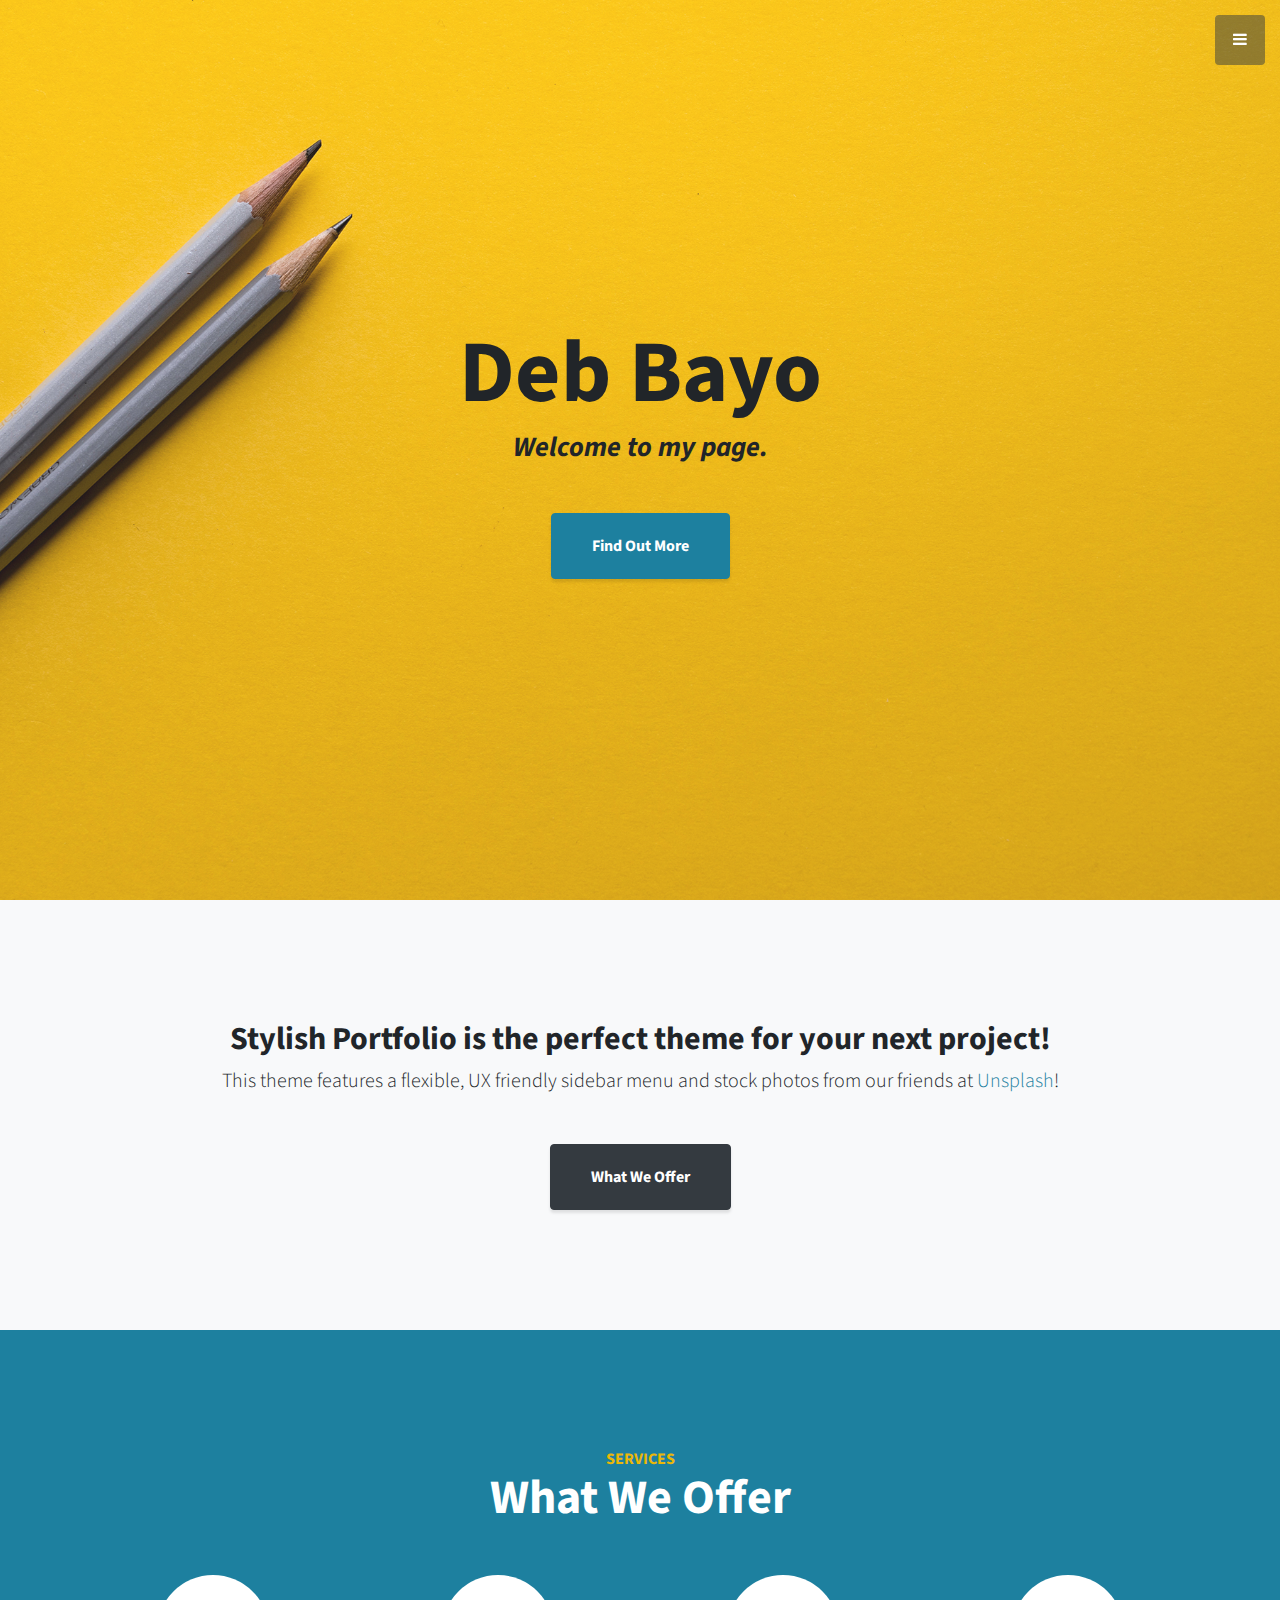
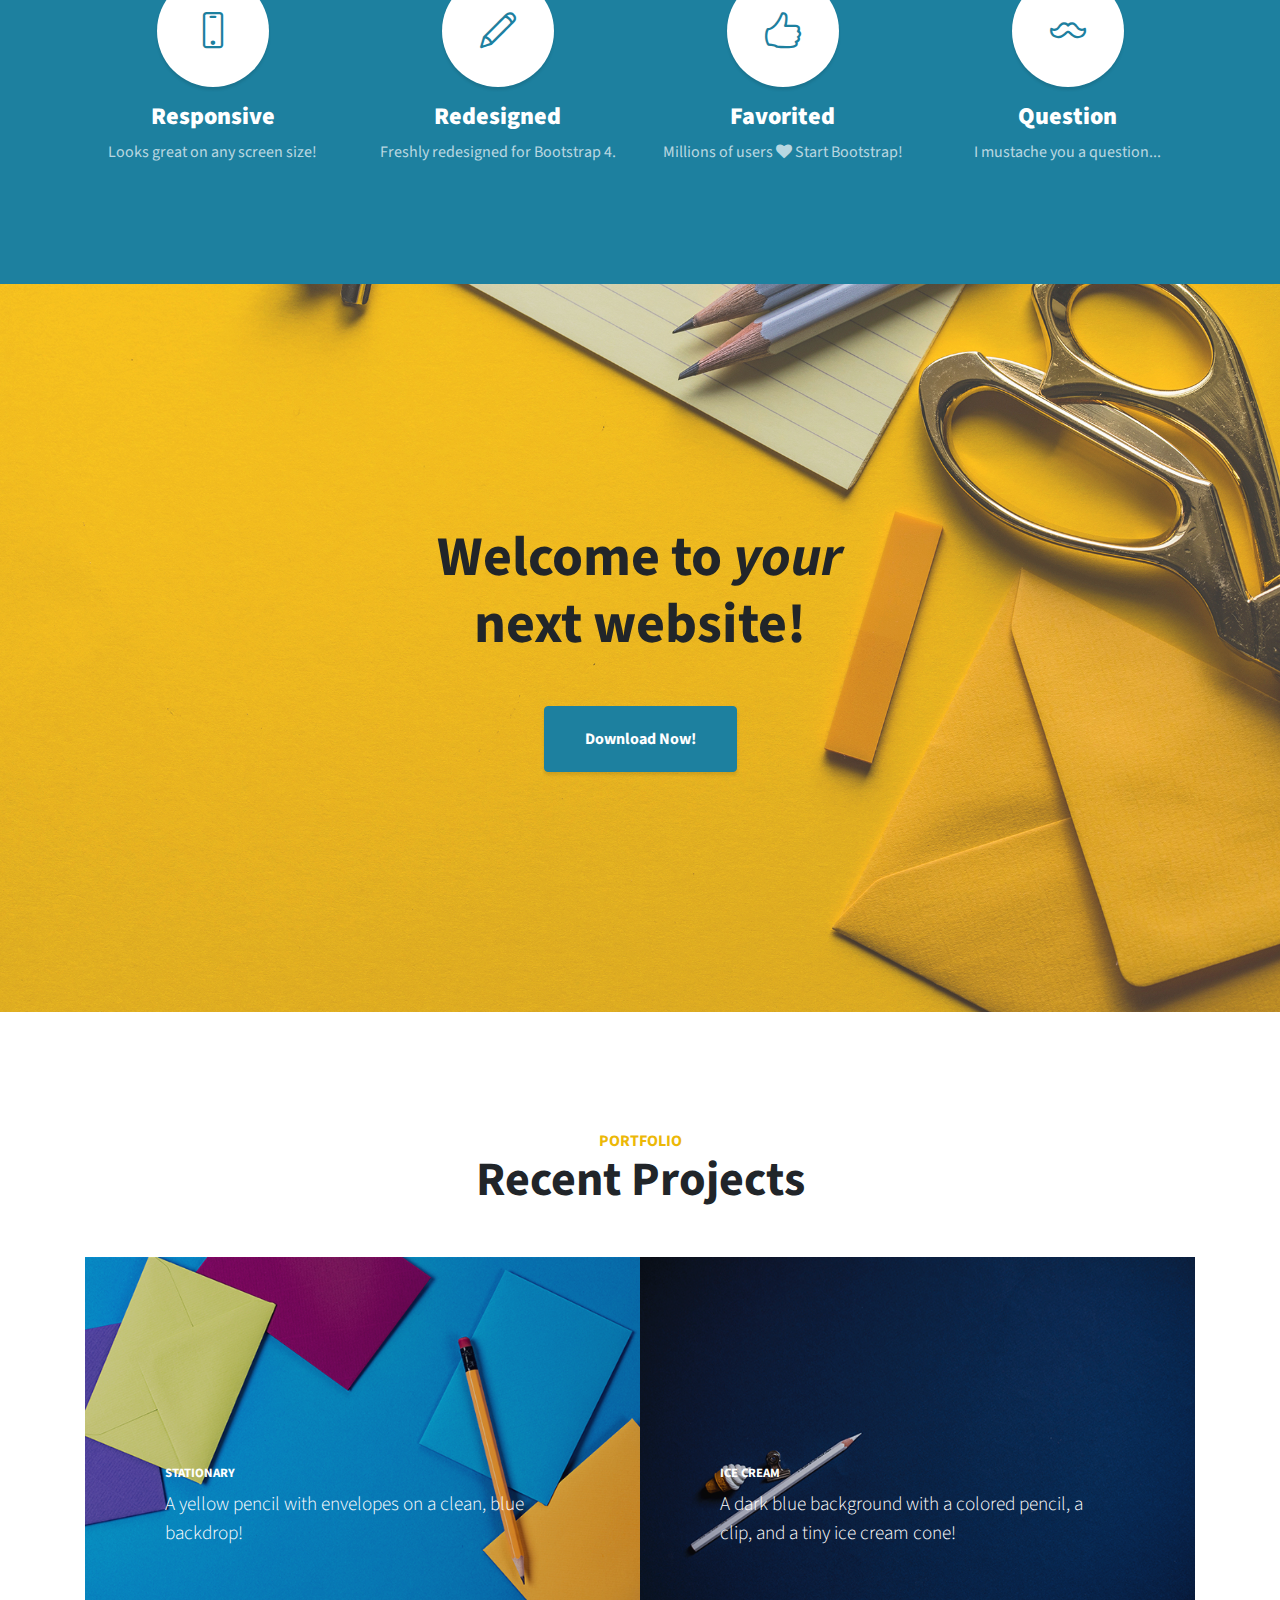
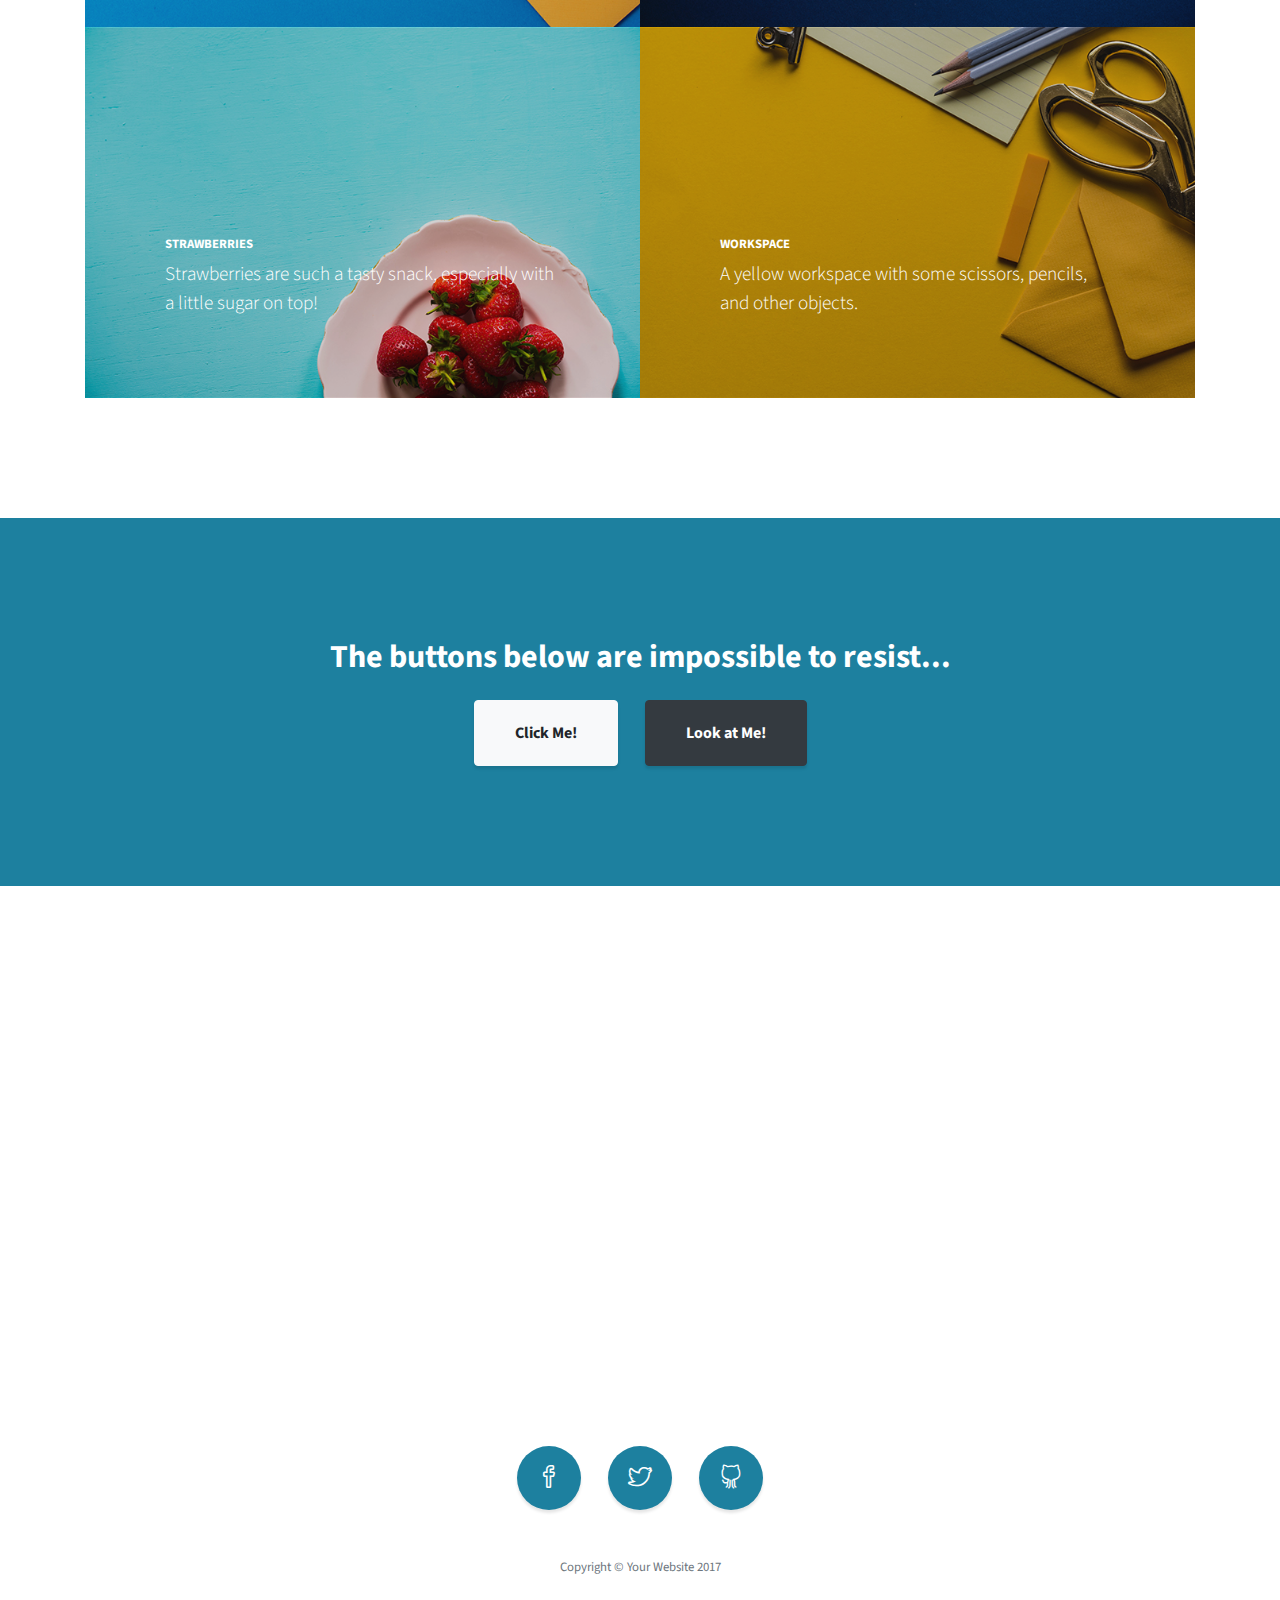
<file: index.html>
<!DOCTYPE html>
<html lang="en">

  <head>

    <meta charset="utf-8">
    <meta name="viewport" content="width=device-width, initial-scale=1, shrink-to-fit=no">
    <meta name="description" content="">
    <meta name="author" content="">

    <title>Deb Bayo's Portfolio Page</title>

    <!-- Bootstrap Core CSS -->
    <link href="vendor/bootstrap/css/bootstrap.min.css" rel="stylesheet">

    <!-- Custom Fonts -->
    <link href="vendor/font-awesome/css/font-awesome.min.css" rel="stylesheet" type="text/css">
    <link href="https://fonts.googleapis.com/css?family=Source+Sans+Pro:300,400,700,300italic,400italic,700italic" rel="stylesheet" type="text/css">
    <link href="vendor/simple-line-icons/css/simple-line-icons.css" rel="stylesheet">

    <!-- Custom CSS -->
    <link href="css/stylish-portfolio.min.css" rel="stylesheet">

  </head>

  <body id="page-top">
    <!-- Navigation -->
    <a class="menu-toggle rounded" href="#">
      <i class="fa fa-bars"></i>
    </a>
    <nav id="sidebar-wrapper">
      <ul class="sidebar-nav">
        <!-- <li class="sidebar-brand">
          <a class="js-scroll-trigger" href="#page-top">Start Bootstrap</a>
        </li> -->
        <li class="sidebar-nav-item">
          <a class="js-scroll-trigger" href="#page-top">Home</a>
        </li>
        <li class="sidebar-nav-item">
          <a class="js-scroll-trigger" href="#about">About</a>
        </li>
        <!-- <li class="sidebar-nav-item">
          <a class="js-scroll-trigger" href="#services">Services</a>
        </li> -->
        <li class="sidebar-nav-item">
          <a class="js-scroll-trigger" href="#portfolio">Portfolio</a>
        </li>
        <li class="sidebar-nav-item">
          <a class="js-scroll-trigger" href="#contact">Contact</a>
        </li>
      </ul>
    </nav>

    <!-- Header -->
    <header class="masthead d-flex">
      <div class="container text-center my-auto">
        <h1 class="mb-1">Deb Bayo</h1>
        <h3 class="mb-5">
          <em>Welcome to my page.</em>
        </h3>
        <a class="btn btn-primary btn-xl js-scroll-trigger" href="#about">Find Out More</a>
      </div>
      <div class="overlay"></div>
    </header>

    <!-- About -->
    <section class="content-section bg-light" id="about">
      <div class="container text-center">
        <div class="row">
          <div class="col-lg-10 mx-auto">
            <h2>Stylish Portfolio is the perfect theme for your next project!</h2>
            <p class="lead mb-5">This theme features a flexible, UX friendly sidebar menu and stock photos from our friends at
              <a href="https://unsplash.com/">Unsplash</a>!</p>
            <a class="btn btn-dark btn-xl js-scroll-trigger" href="#services">What We Offer</a>
          </div>
        </div>
      </div>
    </section>

    <!-- Services -->
    <section class="content-section bg-primary text-white text-center" id="services">
      <div class="container">
        <div class="content-section-heading">
          <h3 class="text-secondary mb-0">Services</h3>
          <h2 class="mb-5">What We Offer</h2>
        </div>
        <div class="row">
          <div class="col-lg-3 col-md-6 mb-5 mb-lg-0">
            <span class="service-icon rounded-circle mx-auto mb-3">
              <i class="icon-screen-smartphone"></i>
            </span>
            <h4>
              <strong>Responsive</strong>
            </h4>
            <p class="text-faded mb-0">Looks great on any screen size!</p>
          </div>
          <div class="col-lg-3 col-md-6 mb-5 mb-lg-0">
            <span class="service-icon rounded-circle mx-auto mb-3">
              <i class="icon-pencil"></i>
            </span>
            <h4>
              <strong>Redesigned</strong>
            </h4>
            <p class="text-faded mb-0">Freshly redesigned for Bootstrap 4.</p>
          </div>
          <div class="col-lg-3 col-md-6 mb-5 mb-md-0">
            <span class="service-icon rounded-circle mx-auto mb-3">
              <i class="icon-like"></i>
            </span>
            <h4>
              <strong>Favorited</strong>
            </h4>
            <p class="text-faded mb-0">Millions of users
              <i class="fa fa-heart"></i>
              Start Bootstrap!</p>
          </div>
          <div class="col-lg-3 col-md-6">
            <span class="service-icon rounded-circle mx-auto mb-3">
              <i class="icon-mustache"></i>
            </span>
            <h4>
              <strong>Question</strong>
            </h4>
            <p class="text-faded mb-0">I mustache you a question...</p>
          </div>
        </div>
      </div>
    </section>

    <!-- Callout -->
    <section class="callout">
      <div class="container text-center">
        <h2 class="mx-auto mb-5">Welcome to
          <em>your</em>
          next website!</h2>
        <a class="btn btn-primary btn-xl" href="https://startbootstrap.com/template-overviews/stylish-portfolio/">Download Now!</a>
      </div>
    </section>

    <!-- Portfolio -->
    <section class="content-section" id="portfolio">
      <div class="container">
        <div class="content-section-heading text-center">
          <h3 class="text-secondary mb-0">Portfolio</h3>
          <h2 class="mb-5">Recent Projects</h2>
        </div>
        <div class="row no-gutters">
          <div class="col-lg-6">
            <a class="portfolio-item" href="#">
              <span class="caption">
                <span class="caption-content">
                  <h2>Stationary</h2>
                  <p class="mb-0">A yellow pencil with envelopes on a clean, blue backdrop!</p>
                </span>
              </span>
              <img class="img-fluid" src="img/portfolio-1.jpg" alt="">
            </a>
          </div>
          <div class="col-lg-6">
            <a class="portfolio-item" href="#">
              <span class="caption">
                <span class="caption-content">
                  <h2>Ice Cream</h2>
                  <p class="mb-0">A dark blue background with a colored pencil, a clip, and a tiny ice cream cone!</p>
                </span>
              </span>
              <img class="img-fluid" src="img/portfolio-2.jpg" alt="">
            </a>
          </div>
          <div class="col-lg-6">
            <a class="portfolio-item" href="#">
              <span class="caption">
                <span class="caption-content">
                  <h2>Strawberries</h2>
                  <p class="mb-0">Strawberries are such a tasty snack, especially with a little sugar on top!</p>
                </span>
              </span>
              <img class="img-fluid" src="img/portfolio-3.jpg" alt="">
            </a>
          </div>
          <div class="col-lg-6">
            <a class="portfolio-item" href="#">
              <span class="caption">
                <span class="caption-content">
                  <h2>Workspace</h2>
                  <p class="mb-0">A yellow workspace with some scissors, pencils, and other objects.</p>
                </span>
              </span>
              <img class="img-fluid" src="img/portfolio-4.jpg" alt="">
            </a>
          </div>
        </div>
      </div>
    </section>

    <!-- Call to Action -->
    <section class="content-section bg-primary text-white">
      <div class="container text-center">
        <h2 class="mb-4">The buttons below are impossible to resist...</h2>
        <a href="#" class="btn btn-xl btn-light mr-4">Click Me!</a>
        <a href="#" class="btn btn-xl btn-dark">Look at Me!</a>
      </div>
    </section>

    <!-- Map -->
    <section id="contact" class="map">
      <iframe width="100%" height="100%" frameborder="0" scrolling="no" marginheight="0" marginwidth="0" src="https://maps.google.com/maps?f=q&amp;source=s_q&amp;hl=en&amp;geocode=&amp;q=Twitter,+Inc.,+Market+Street,+San+Francisco,+CA&amp;aq=0&amp;oq=twitter&amp;sll=28.659344,-81.187888&amp;sspn=0.128789,0.264187&amp;ie=UTF8&amp;hq=Twitter,+Inc.,+Market+Street,+San+Francisco,+CA&amp;t=m&amp;z=15&amp;iwloc=A&amp;output=embed"></iframe>
      <br/>
      <small>
        <a href="https://maps.google.com/maps?f=q&amp;source=embed&amp;hl=en&amp;geocode=&amp;q=Twitter,+Inc.,+Market+Street,+San+Francisco,+CA&amp;aq=0&amp;oq=twitter&amp;sll=28.659344,-81.187888&amp;sspn=0.128789,0.264187&amp;ie=UTF8&amp;hq=Twitter,+Inc.,+Market+Street,+San+Francisco,+CA&amp;t=m&amp;z=15&amp;iwloc=A"></a>
      </small>
    </section>

    <!-- Footer -->
    <footer class="footer text-center">
      <div class="container">
        <ul class="list-inline mb-5">
          <li class="list-inline-item">
            <a class="social-link rounded-circle text-white mr-3" href="#">
              <i class="icon-social-facebook"></i>
            </a>
          </li>
          <li class="list-inline-item">
            <a class="social-link rounded-circle text-white mr-3" href="#">
              <i class="icon-social-twitter"></i>
            </a>
          </li>
          <li class="list-inline-item">
            <a class="social-link rounded-circle text-white" href="#">
              <i class="icon-social-github"></i>
            </a>
          </li>
        </ul>
        <p class="text-muted small mb-0">Copyright &copy; Your Website 2017</p>
      </div>
    </footer>

    <!-- Scroll to Top Button-->
    <a class="scroll-to-top rounded js-scroll-trigger" href="#page-top">
      <i class="fa fa-angle-up"></i>
    </a>

    <!-- Bootstrap core JavaScript -->
    <script src="vendor/jquery/jquery.min.js"></script>
    <script src="vendor/bootstrap/js/bootstrap.bundle.min.js"></script>

    <!-- Plugin JavaScript -->
    <script src="vendor/jquery-easing/jquery.easing.min.js"></script>

    <!-- Custom scripts for this template -->
    <script src="js/stylish-portfolio.min.js"></script>

  </body>

</html>
</file>
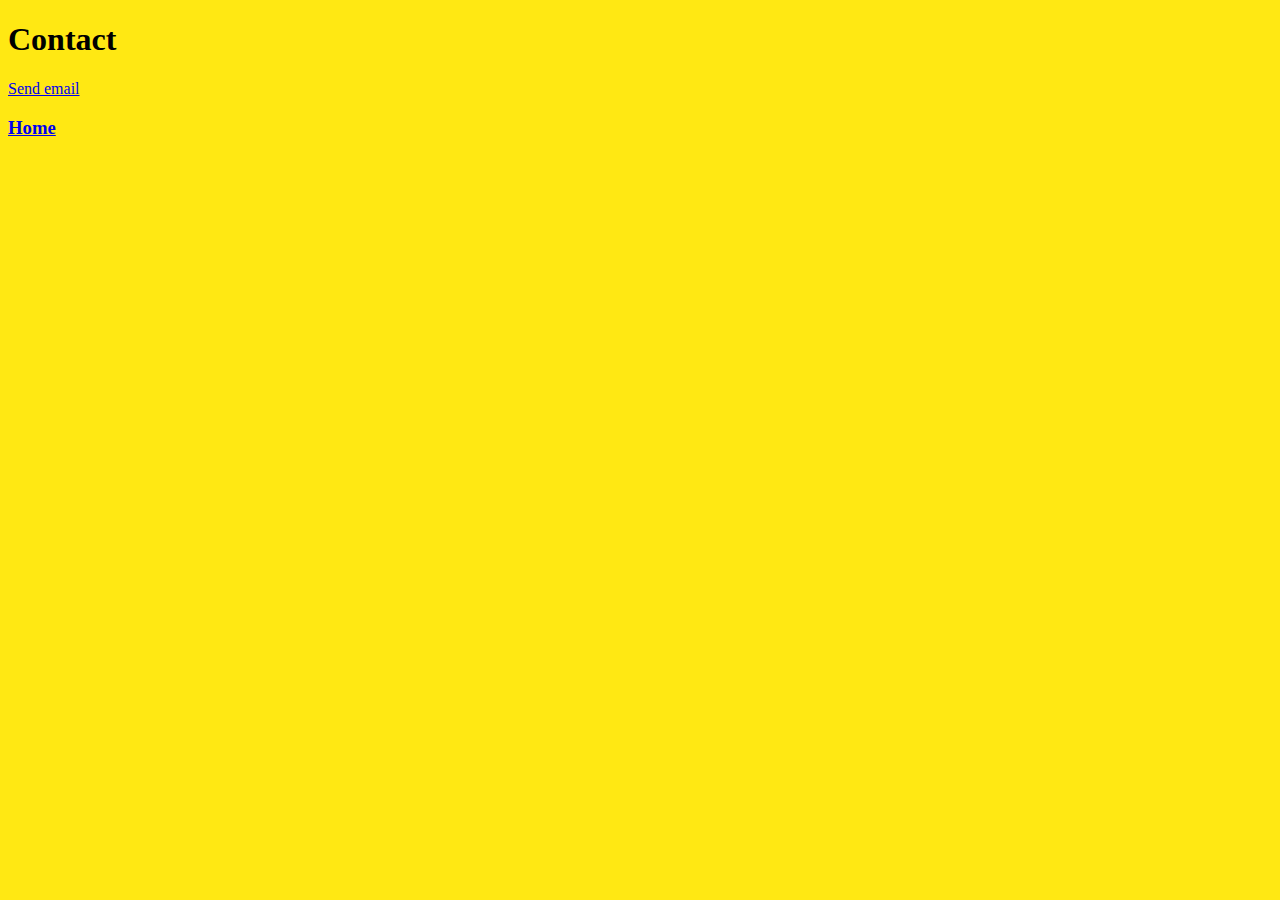
<file: contact.html>
<!DOCTYPE html>
<html lang="en">
<head>
    <meta charset="UTF-8">
    <meta name="viewport" content="width=device-width, initial-scale=1.0">
    <meta http-equiv="X-UA-Compatible" content="ie=edge">
    <title>Contact</title>
    <link rel="stylesheet" type="text/css" href="assets/css/ContactStyle.css">
</head>
<body>
    <h1>Contact</h1>
    
        <p>
        <a href="mailto:debbayo@gmail.com?Subject=More&info" target="_top">Send email</a><h3>
        </p>
    <a href="index.html">Home</a>
</body>
</html>
</file>
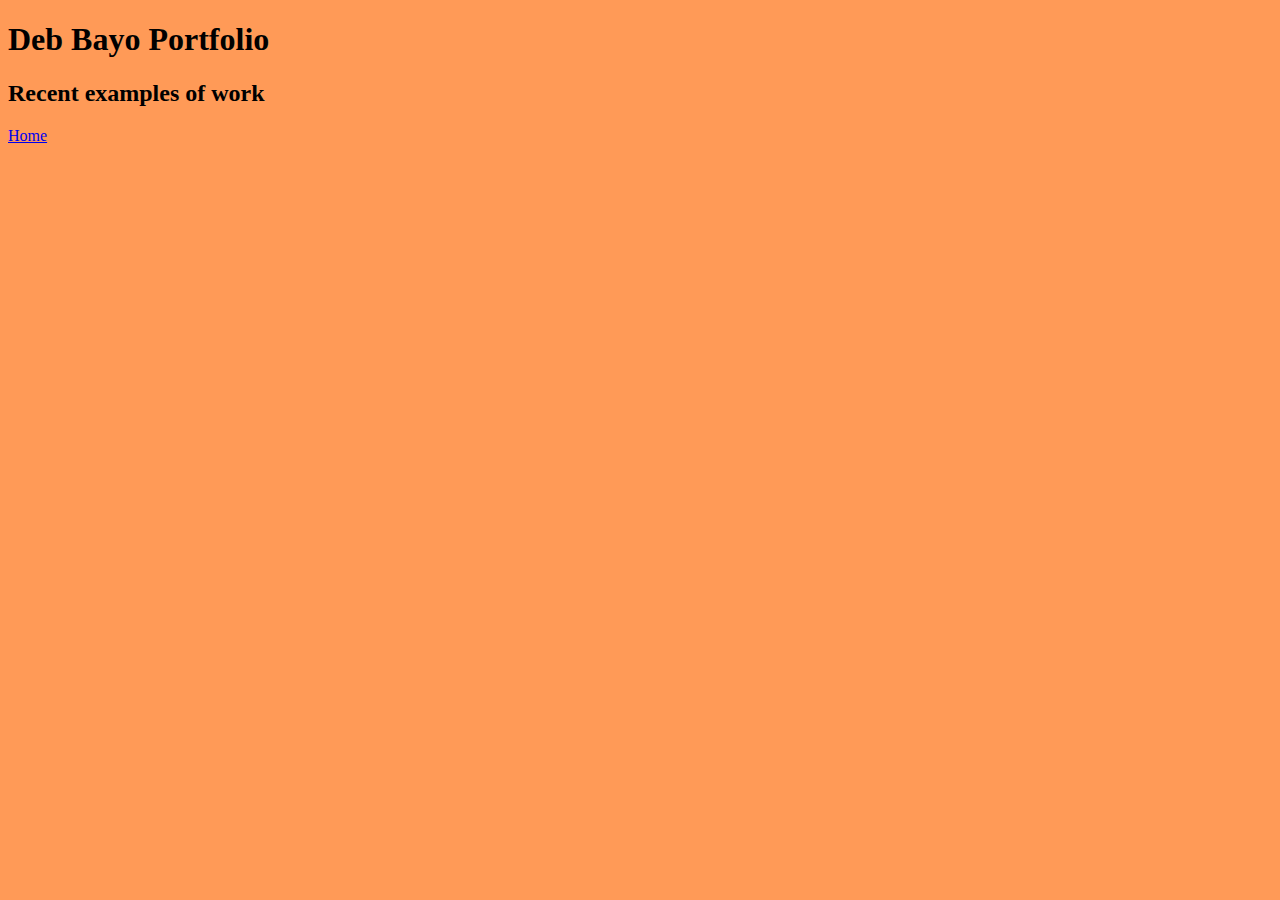
<file: Portfolio.html>
<!DOCTYPE html>
<html lang="en">
<head>
    <meta charset="UTF-8">
    <meta name="viewport" content="width=device-width, initial-scale=1.0">
    <meta http-equiv="X-UA-Compatible" content="ie=edge">
    <title>Document</title>
    <link rel="stylesheet" type="text/css" href="assets/css/PortfolioStyle.css">
</head>
<body>
    <h1>Deb Bayo Portfolio</h1>
    <h2>Recent examples of work</h2>
    <a href="index.html">Home</a>
</body>
</html>
</file>
<file: vendor/simple-line-icons/css/simple-line-icons.css>
@font-face {
  font-family: 'simple-line-icons';
  src: url('../fonts/Simple-Line-Icons.eot?v=2.4.0');
  src: url('../fonts/Simple-Line-Icons.eot?v=2.4.0#iefix') format('embedded-opentype'), url('../fonts/Simple-Line-Icons.woff2?v=2.4.0') format('woff2'), url('../fonts/Simple-Line-Icons.ttf?v=2.4.0') format('truetype'), url('../fonts/Simple-Line-Icons.woff?v=2.4.0') format('woff'), url('../fonts/Simple-Line-Icons.svg?v=2.4.0#simple-line-icons') format('svg');
  font-weight: normal;
  font-style: normal;
}
/*
 Use the following CSS code if you want to have a class per icon.
 Instead of a list of all class selectors, you can use the generic [class*="icon-"] selector, but it's slower:
*/
.icon-user,
.icon-people,
.icon-user-female,
.icon-user-follow,
.icon-user-following,
.icon-user-unfollow,
.icon-login,
.icon-logout,
.icon-emotsmile,
.icon-phone,
.icon-call-end,
.icon-call-in,
.icon-call-out,
.icon-map,
.icon-location-pin,
.icon-direction,
.icon-directions,
.icon-compass,
.icon-layers,
.icon-menu,
.icon-list,
.icon-options-vertical,
.icon-options,
.icon-arrow-down,
.icon-arrow-left,
.icon-arrow-right,
.icon-arrow-up,
.icon-arrow-up-circle,
.icon-arrow-left-circle,
.icon-arrow-right-circle,
.icon-arrow-down-circle,
.icon-check,
.icon-clock,
.icon-plus,
.icon-minus,
.icon-close,
.icon-event,
.icon-exclamation,
.icon-organization,
.icon-trophy,
.icon-screen-smartphone,
.icon-screen-desktop,
.icon-plane,
.icon-notebook,
.icon-mustache,
.icon-mouse,
.icon-magnet,
.icon-energy,
.icon-disc,
.icon-cursor,
.icon-cursor-move,
.icon-crop,
.icon-chemistry,
.icon-speedometer,
.icon-shield,
.icon-screen-tablet,
.icon-magic-wand,
.icon-hourglass,
.icon-graduation,
.icon-ghost,
.icon-game-controller,
.icon-fire,
.icon-eyeglass,
.icon-envelope-open,
.icon-envelope-letter,
.icon-bell,
.icon-badge,
.icon-anchor,
.icon-wallet,
.icon-vector,
.icon-speech,
.icon-puzzle,
.icon-printer,
.icon-present,
.icon-playlist,
.icon-pin,
.icon-picture,
.icon-handbag,
.icon-globe-alt,
.icon-globe,
.icon-folder-alt,
.icon-folder,
.icon-film,
.icon-feed,
.icon-drop,
.icon-drawer,
.icon-docs,
.icon-doc,
.icon-diamond,
.icon-cup,
.icon-calculator,
.icon-bubbles,
.icon-briefcase,
.icon-book-open,
.icon-basket-loaded,
.icon-basket,
.icon-bag,
.icon-action-undo,
.icon-action-redo,
.icon-wrench,
.icon-umbrella,
.icon-trash,
.icon-tag,
.icon-support,
.icon-frame,
.icon-size-fullscreen,
.icon-size-actual,
.icon-shuffle,
.icon-share-alt,
.icon-share,
.icon-rocket,
.icon-question,
.icon-pie-chart,
.icon-pencil,
.icon-note,
.icon-loop,
.icon-home,
.icon-grid,
.icon-graph,
.icon-microphone,
.icon-music-tone-alt,
.icon-music-tone,
.icon-earphones-alt,
.icon-earphones,
.icon-equalizer,
.icon-like,
.icon-dislike,
.icon-control-start,
.icon-control-rewind,
.icon-control-play,
.icon-control-pause,
.icon-control-forward,
.icon-control-end,
.icon-volume-1,
.icon-volume-2,
.icon-volume-off,
.icon-calendar,
.icon-bulb,
.icon-chart,
.icon-ban,
.icon-bubble,
.icon-camrecorder,
.icon-camera,
.icon-cloud-download,
.icon-cloud-upload,
.icon-envelope,
.icon-eye,
.icon-flag,
.icon-heart,
.icon-info,
.icon-key,
.icon-link,
.icon-lock,
.icon-lock-open,
.icon-magnifier,
.icon-magnifier-add,
.icon-magnifier-remove,
.icon-paper-clip,
.icon-paper-plane,
.icon-power,
.icon-refresh,
.icon-reload,
.icon-settings,
.icon-star,
.icon-symbol-female,
.icon-symbol-male,
.icon-target,
.icon-credit-card,
.icon-paypal,
.icon-social-tumblr,
.icon-social-twitter,
.icon-social-facebook,
.icon-social-instagram,
.icon-social-linkedin,
.icon-social-pinterest,
.icon-social-github,
.icon-social-google,
.icon-social-reddit,
.icon-social-skype,
.icon-social-dribbble,
.icon-social-behance,
.icon-social-foursqare,
.icon-social-soundcloud,
.icon-social-spotify,
.icon-social-stumbleupon,
.icon-social-youtube,
.icon-social-dropbox,
.icon-social-vkontakte,
.icon-social-steam {
  font-family: 'simple-line-icons';
  speak: none;
  font-style: normal;
  font-weight: normal;
  font-variant: normal;
  text-transform: none;
  line-height: 1;
  /* Better Font Rendering =========== */
  -webkit-font-smoothing: antialiased;
  -moz-osx-font-smoothing: grayscale;
}
.icon-user:before {
  content: "\e005";
}
.icon-people:before {
  content: "\e001";
}
.icon-user-female:before {
  content: "\e000";
}
.icon-user-follow:before {
  content: "\e002";
}
.icon-user-following:before {
  content: "\e003";
}
.icon-user-unfollow:before {
  content: "\e004";
}
.icon-login:before {
  content: "\e066";
}
.icon-logout:before {
  content: "\e065";
}
.icon-emotsmile:before {
  content: "\e021";
}
.icon-phone:before {
  content: "\e600";
}
.icon-call-end:before {
  content: "\e048";
}
.icon-call-in:before {
  content: "\e047";
}
.icon-call-out:before {
  content: "\e046";
}
.icon-map:before {
  content: "\e033";
}
.icon-location-pin:before {
  content: "\e096";
}
.icon-direction:before {
  content: "\e042";
}
.icon-directions:before {
  content: "\e041";
}
.icon-compass:before {
  content: "\e045";
}
.icon-layers:before {
  content: "\e034";
}
.icon-menu:before {
  content: "\e601";
}
.icon-list:before {
  content: "\e067";
}
.icon-options-vertical:before {
  content: "\e602";
}
.icon-options:before {
  content: "\e603";
}
.icon-arrow-down:before {
  content: "\e604";
}
.icon-arrow-left:before {
  content: "\e605";
}
.icon-arrow-right:before {
  content: "\e606";
}
.icon-arrow-up:before {
  content: "\e607";
}
.icon-arrow-up-circle:before {
  content: "\e078";
}
.icon-arrow-left-circle:before {
  content: "\e07a";
}
.icon-arrow-right-circle:before {
  content: "\e079";
}
.icon-arrow-down-circle:before {
  content: "\e07b";
}
.icon-check:before {
  content: "\e080";
}
.icon-clock:before {
  content: "\e081";
}
.icon-plus:before {
  content: "\e095";
}
.icon-minus:before {
  content: "\e615";
}
.icon-close:before {
  content: "\e082";
}
.icon-event:before {
  content: "\e619";
}
.icon-exclamation:before {
  content: "\e617";
}
.icon-organization:before {
  content: "\e616";
}
.icon-trophy:before {
  content: "\e006";
}
.icon-screen-smartphone:before {
  content: "\e010";
}
.icon-screen-desktop:before {
  content: "\e011";
}
.icon-plane:before {
  content: "\e012";
}
.icon-notebook:before {
  content: "\e013";
}
.icon-mustache:before {
  content: "\e014";
}
.icon-mouse:before {
  content: "\e015";
}
.icon-magnet:before {
  content: "\e016";
}
.icon-energy:before {
  content: "\e020";
}
.icon-disc:before {
  content: "\e022";
}
.icon-cursor:before {
  content: "\e06e";
}
.icon-cursor-move:before {
  content: "\e023";
}
.icon-crop:before {
  content: "\e024";
}
.icon-chemistry:before {
  content: "\e026";
}
.icon-speedometer:before {
  content: "\e007";
}
.icon-shield:before {
  content: "\e00e";
}
.icon-screen-tablet:before {
  content: "\e00f";
}
.icon-magic-wand:before {
  content: "\e017";
}
.icon-hourglass:before {
  content: "\e018";
}
.icon-graduation:before {
  content: "\e019";
}
.icon-ghost:before {
  content: "\e01a";
}
.icon-game-controller:before {
  content: "\e01b";
}
.icon-fire:before {
  content: "\e01c";
}
.icon-eyeglass:before {
  content: "\e01d";
}
.icon-envelope-open:before {
  content: "\e01e";
}
.icon-envelope-letter:before {
  content: "\e01f";
}
.icon-bell:before {
  content: "\e027";
}
.icon-badge:before {
  content: "\e028";
}
.icon-anchor:before {
  content: "\e029";
}
.icon-wallet:before {
  content: "\e02a";
}
.icon-vector:before {
  content: "\e02b";
}
.icon-speech:before {
  content: "\e02c";
}
.icon-puzzle:before {
  content: "\e02d";
}
.icon-printer:before {
  content: "\e02e";
}
.icon-present:before {
  content: "\e02f";
}
.icon-playlist:before {
  content: "\e030";
}
.icon-pin:before {
  content: "\e031";
}
.icon-picture:before {
  content: "\e032";
}
.icon-handbag:before {
  content: "\e035";
}
.icon-globe-alt:before {
  content: "\e036";
}
.icon-globe:before {
  content: "\e037";
}
.icon-folder-alt:before {
  content: "\e039";
}
.icon-folder:before {
  content: "\e089";
}
.icon-film:before {
  content: "\e03a";
}
.icon-feed:before {
  content: "\e03b";
}
.icon-drop:before {
  content: "\e03e";
}
.icon-drawer:before {
  content: "\e03f";
}
.icon-docs:before {
  content: "\e040";
}
.icon-doc:before {
  content: "\e085";
}
.icon-diamond:before {
  content: "\e043";
}
.icon-cup:before {
  content: "\e044";
}
.icon-calculator:before {
  content: "\e049";
}
.icon-bubbles:before {
  content: "\e04a";
}
.icon-briefcase:before {
  content: "\e04b";
}
.icon-book-open:before {
  content: "\e04c";
}
.icon-basket-loaded:before {
  content: "\e04d";
}
.icon-basket:before {
  content: "\e04e";
}
.icon-bag:before {
  content: "\e04f";
}
.icon-action-undo:before {
  content: "\e050";
}
.icon-action-redo:before {
  content: "\e051";
}
.icon-wrench:before {
  content: "\e052";
}
.icon-umbrella:before {
  content: "\e053";
}
.icon-trash:before {
  content: "\e054";
}
.icon-tag:before {
  content: "\e055";
}
.icon-support:before {
  content: "\e056";
}
.icon-frame:before {
  content: "\e038";
}
.icon-size-fullscreen:before {
  content: "\e057";
}
.icon-size-actual:before {
  content: "\e058";
}
.icon-shuffle:before {
  content: "\e059";
}
.icon-share-alt:before {
  content: "\e05a";
}
.icon-share:before {
  content: "\e05b";
}
.icon-rocket:before {
  content: "\e05c";
}
.icon-question:before {
  content: "\e05d";
}
.icon-pie-chart:before {
  content: "\e05e";
}
.icon-pencil:before {
  content: "\e05f";
}
.icon-note:before {
  content: "\e060";
}
.icon-loop:before {
  content: "\e064";
}
.icon-home:before {
  content: "\e069";
}
.icon-grid:before {
  content: "\e06a";
}
.icon-graph:before {
  content: "\e06b";
}
.icon-microphone:before {
  content: "\e063";
}
.icon-music-tone-alt:before {
  content: "\e061";
}
.icon-music-tone:before {
  content: "\e062";
}
.icon-earphones-alt:before {
  content: "\e03c";
}
.icon-earphones:before {
  content: "\e03d";
}
.icon-equalizer:before {
  content: "\e06c";
}
.icon-like:before {
  content: "\e068";
}
.icon-dislike:before {
  content: "\e06d";
}
.icon-control-start:before {
  content: "\e06f";
}
.icon-control-rewind:before {
  content: "\e070";
}
.icon-control-play:before {
  content: "\e071";
}
.icon-control-pause:before {
  content: "\e072";
}
.icon-control-forward:before {
  content: "\e073";
}
.icon-control-end:before {
  content: "\e074";
}
.icon-volume-1:before {
  content: "\e09f";
}
.icon-volume-2:before {
  content: "\e0a0";
}
.icon-volume-off:before {
  content: "\e0a1";
}
.icon-calendar:before {
  content: "\e075";
}
.icon-bulb:before {
  content: "\e076";
}
.icon-chart:before {
  content: "\e077";
}
.icon-ban:before {
  content: "\e07c";
}
.icon-bubble:before {
  content: "\e07d";
}
.icon-camrecorder:before {
  content: "\e07e";
}
.icon-camera:before {
  content: "\e07f";
}
.icon-cloud-download:before {
  content: "\e083";
}
.icon-cloud-upload:before {
  content: "\e084";
}
.icon-envelope:before {
  content: "\e086";
}
.icon-eye:before {
  content: "\e087";
}
.icon-flag:before {
  content: "\e088";
}
.icon-heart:before {
  content: "\e08a";
}
.icon-info:before {
  content: "\e08b";
}
.icon-key:before {
  content: "\e08c";
}
.icon-link:before {
  content: "\e08d";
}
.icon-lock:before {
  content: "\e08e";
}
.icon-lock-open:before {
  content: "\e08f";
}
.icon-magnifier:before {
  content: "\e090";
}
.icon-magnifier-add:before {
  content: "\e091";
}
.icon-magnifier-remove:before {
  content: "\e092";
}
.icon-paper-clip:before {
  content: "\e093";
}
.icon-paper-plane:before {
  content: "\e094";
}
.icon-power:before {
  content: "\e097";
}
.icon-refresh:before {
  content: "\e098";
}
.icon-reload:before {
  content: "\e099";
}
.icon-settings:before {
  content: "\e09a";
}
.icon-star:before {
  content: "\e09b";
}
.icon-symbol-female:before {
  content: "\e09c";
}
.icon-symbol-male:before {
  content: "\e09d";
}
.icon-target:before {
  content: "\e09e";
}
.icon-credit-card:before {
  content: "\e025";
}
.icon-paypal:before {
  content: "\e608";
}
.icon-social-tumblr:before {
  content: "\e00a";
}
.icon-social-twitter:before {
  content: "\e009";
}
.icon-social-facebook:before {
  content: "\e00b";
}
.icon-social-instagram:before {
  content: "\e609";
}
.icon-social-linkedin:before {
  content: "\e60a";
}
.icon-social-pinterest:before {
  content: "\e60b";
}
.icon-social-github:before {
  content: "\e60c";
}
.icon-social-google:before {
  content: "\e60d";
}
.icon-social-reddit:before {
  content: "\e60e";
}
.icon-social-skype:before {
  content: "\e60f";
}
.icon-social-dribbble:before {
  content: "\e00d";
}
.icon-social-behance:before {
  content: "\e610";
}
.icon-social-foursqare:before {
  content: "\e611";
}
.icon-social-soundcloud:before {
  content: "\e612";
}
.icon-social-spotify:before {
  content: "\e613";
}
.icon-social-stumbleupon:before {
  content: "\e614";
}
.icon-social-youtube:before {
  content: "\e008";
}
.icon-social-dropbox:before {
  content: "\e00c";
}
.icon-social-vkontakte:before {
  content: "\e618";
}
.icon-social-steam:before {
  content: "\e620";
}
</file>
<file: assets/css/ContactStyle.css>
html {
    background-color: rgba(255, 230, 0, 0.925);
}
</file>
<file: assets/css/PortfolioStyle.css>
html{
    background-color: rgba(255, 102, 0, 0.658);
}
</file>
<file: css/stylish-portfolio.min.css>
body,html{width:100%;height:100%}body{font-family:'Source Sans Pro'}.btn-xl{padding:1.25rem 2.5rem}.content-section{padding-top:7.5rem;padding-bottom:7.5rem}.content-section-heading h2{font-size:3rem}.content-section-heading h3{font-size:1rem;text-transform:uppercase}h1,h2,h3,h4,h5,h6{font-weight:700}.text-faded{color:rgba(255,255,255,.7)}.map{height:30rem}@media (max-width:992px){.map{height:75%}}.map iframe{pointer-events:none}.scroll-to-top{position:fixed;right:15px;bottom:15px;display:none;width:50px;height:50px;text-align:center;color:#fff;background:rgba(52,58,64,.5);line-height:45px}.scroll-to-top:focus,.scroll-to-top:hover{color:#fff}.scroll-to-top:hover{background:#343a40}.scroll-to-top i{font-weight:800}.masthead{min-height:30rem;position:relative;display:table;width:100%;height:auto;padding-top:8rem;padding-bottom:8rem;background:linear-gradient(90deg,rgba(255,255,255,.1) 0,rgba(255,255,255,.1) 100%),url(../img/bg-masthead.jpg);background-position:center center;background-repeat:no-repeat;background-size:cover}.masthead h1{font-size:4rem;margin:0;padding:0}@media (min-width:992px){.masthead{height:100vh}.masthead h1{font-size:5.5rem}}#sidebar-wrapper{position:fixed;z-index:2;right:0;width:250px;height:100%;-webkit-transition:all .4s ease 0s;-moz-transition:all .4s ease 0s;-ms-transition:all .4s ease 0s;-o-transition:all .4s ease 0s;transition:all .4s ease 0s;transform:translateX(250px);background:#1d809f;border-left:1px solid rgba(255,255,255,.1)}.sidebar-nav{position:absolute;top:0;width:250px;margin:0;padding:0;list-style:none}.sidebar-nav li.sidebar-nav-item a{display:block;text-decoration:none;color:#fff;padding:15px}.sidebar-nav li a:hover{text-decoration:none;color:#fff;background:rgba(255,255,255,.2)}.sidebar-nav li a:active,.sidebar-nav li a:focus{text-decoration:none}.sidebar-nav>.sidebar-brand{font-size:1.2rem;background:rgba(52,58,64,.1);height:80px;line-height:50px;padding-top:15px;padding-bottom:15px;padding-left:15px}.sidebar-nav>.sidebar-brand a{color:#fff}.sidebar-nav>.sidebar-brand a:hover{color:#fff;background:0 0}#sidebar-wrapper.active{right:250px;width:250px;-webkit-transition:all .4s ease 0s;-moz-transition:all .4s ease 0s;-ms-transition:all .4s ease 0s;-o-transition:all .4s ease 0s;transition:all .4s ease 0s}.menu-toggle{position:fixed;right:15px;top:15px;width:50px;height:50px;text-align:center;color:#fff;background:rgba(52,58,64,.5);line-height:50px;z-index:999}.menu-toggle:focus,.menu-toggle:hover{color:#fff}.menu-toggle:hover{background:#343a40}.service-icon{background-color:#fff;color:#1d809f;height:7rem;width:7rem;display:block;line-height:7.5rem;font-size:2.25rem;box-shadow:0 3px 3px 0 rgba(0,0,0,.1)}.callout{padding:15rem 0;background:linear-gradient(90deg,rgba(255,255,255,.1) 0,rgba(255,255,255,.1) 100%),url(../img/bg-callout.jpg);background-position:center center;background-repeat:no-repeat;background-size:cover}.callout h2{font-size:3.5rem;font-weight:700;display:block;max-width:30rem}.portfolio-item{display:block;position:relative;overflow:hidden;max-width:530px;margin:auto auto 1rem}.portfolio-item .caption{display:flex;height:100%;width:100%;background-color:rgba(33,37,41,.2);position:absolute;top:0;bottom:0;z-index:1}.portfolio-item .caption .caption-content{color:#fff;margin:auto 2rem 2rem}.portfolio-item .caption .caption-content h2{font-size:.8rem;text-transform:uppercase}.portfolio-item .caption .caption-content p{font-weight:300;font-size:1.2rem}@media (min-width:992px){.portfolio-item{max-width:none;margin:0}.portfolio-item .caption{-webkit-transition:-webkit-clip-path .25s ease-out,background-color .7s;-webkit-clip-path:inset(0);clip-path:inset(0)}.portfolio-item .caption .caption-content{transition:opacity .25s;margin-left:5rem;margin-right:5rem;margin-bottom:5rem}.portfolio-item img{-webkit-transition:-webkit-clip-path .25s ease-out;-webkit-clip-path:inset(-1px);clip-path:inset(-1px)}.portfolio-item:hover img{-webkit-clip-path:inset(2rem);clip-path:inset(2rem)}.portfolio-item:hover .caption{background-color:rgba(29,128,159,.9);-webkit-clip-path:inset(2rem);clip-path:inset(2rem)}}footer.footer{padding-top:5rem;padding-bottom:5rem}footer.footer .social-link{display:block;height:4rem;width:4rem;line-height:4.3rem;font-size:1.5rem;background-color:#1d809f;transition:background-color .15s ease-in-out;box-shadow:0 3px 3px 0 rgba(0,0,0,.1)}footer.footer .social-link:hover{background-color:#155d74;text-decoration:none}a{color:#1d809f}a:active,a:focus,a:hover{color:#155d74}.btn-primary{background-color:#1d809f!important;border-color:#1d809f!important;color:#fff!important}.btn-primary:active,.btn-primary:focus,.btn-primary:hover{background-color:#155d74!important;border-color:#155d74!important}.btn-secondary{background-color:#ecb807!important;border-color:#ecb807!important;color:#fff!important}.btn-secondary:active,.btn-secondary:focus,.btn-secondary:hover{background-color:#ba9106!important;border-color:#ba9106!important}.btn-dark{color:#fff!important}.btn{box-shadow:0 3px 3px 0 rgba(0,0,0,.1);font-weight:700}.bg-primary{background-color:#1d809f!important}.text-primary{color:#1d809f!important}.text-secondary{color:#ecb807!important}
</file>
